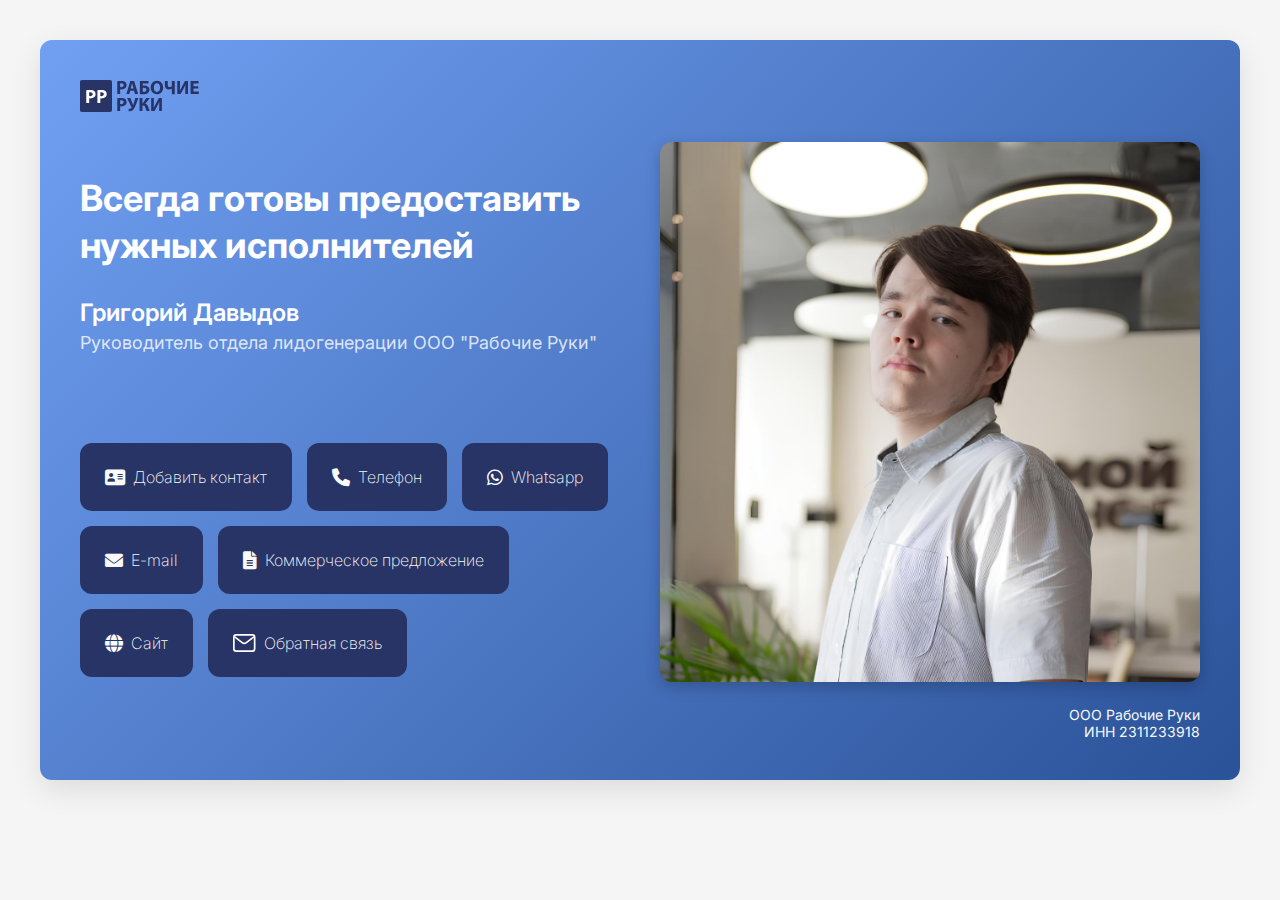
<file: index.html>
<!DOCTYPE html>
<html lang="ru">
<head>
    <meta charset="UTF-8">
    <meta name="viewport" content="width=device-width, initial-scale=1.0">
    <title>Рабочие Руки - Подбор персонала</title>
    <style>
        @import url('https://fonts.googleapis.com/css2?family=Inter:wght@400;600;700&display=swap');
        
        body {
            font-family: 'Inter', sans-serif;
            margin: 0;
            padding: 0;
            color: #fff;
            background-color: #f5f5f5;
        }
        
        .gradient-block {
            background: linear-gradient(135deg, #71a0f3 0%, #2a5298 100%);
            padding: 40px;
            border-radius: 12px;
            box-shadow: 0 10px 30px rgba(0,0,0,0.1);
            position: relative;
            min-height: 500px;
            display: flex;
            flex-direction: column;
            justify-content: space-between;
        }
        
        .header {
            display: flex;
            justify-content: space-between;
            align-items: center;
            margin-bottom: 30px;
        }

        .header img {
            width: 120px;
        }
        
        .content-wrapper {
            display: flex;
            align-items: center;
            gap: 40px;
            flex: 1;
        }
        
        .text-content {
            flex: 1;
        }
        
        .image-content {
            flex: 1;
        }
        
        .image-content img {
            width: 100%;
            border-radius: 12px;
            box-shadow: 0 5px 15px rgba(0,0,0,0.2);
        }
        
        h1 {
            font-weight: 700;
            font-size: 36px;
            margin-bottom: 20px;
            line-height: 1.3;
        }
        
        .contact-person {
            margin: 30px 0;
        }
        
        h2 {
            font-weight: 600;
            font-size: 24px;
            margin: 5px 0;
        }
        
        .position {
            color: rgba(255,255,255,0.8);
            font-size: 18px;
            margin-bottom: 20px;
        }
        
        .contact-buttons {
            display: flex;
            flex-wrap: wrap;
            gap: 15px;
            margin-top: auto;
            padding-top: 60px;
        }
        
        .contact-button {
            display: inline-flex;
            align-items: center;
            padding: 12px 25px;
            background-color: #283466;
            border-radius: 12px;
            text-decoration: none;
            color: #FAFAFA;
            font-weight: 200;
            transition: all 0.3s;
            height: 44px;
        }
        
        .contact-button:hover {
            background-color: #FAFAFA;
            transform: translateY(-2px);
            box-shadow: 0 5px 10px rgba(0,0,0,0.1);
            color: #283466;
            
        }
        
        .contact-button i {
            margin-right: 8px;
            font-size: 18px;
        }
        
        .container {
            max-width: 1200px;
            margin: 40px auto;
            padding: 0 20px;
        }

        .company-info {
            text-align: right;
            margin-top: 20px;
            font-size: 14px;
            color: #FAFAFA;
        }



        @media (max-width: 853px) {
            .gradient-block {
                background: #FAFAFA;
            }

            h1 {
                color: #283466;
            }

            h2 {
                font-size: 20px; /* Уменьшаем размер имени */
                color: #283466;
            }

            .position {
                font-size: 16px; /* Уменьшаем размер должности */
                color: #283466;
            }


        }
        @media (max-width: 768px) {

            .content-wrapper {
                flex-direction: column; /* Меняем направление на колонку */
                gap: 20px; /* Уменьшаем отступ между элементами */
            }

            .image-content {
                order: 1; /* Фотография становится первой */
            }

            .text-content {
                order: 2; /* Текстовое содержимое идет после фотографии */
            }

            h1 {
                display: none;
            }

            .contact-buttons {
                flex-direction: row; /* Кнопки выстраиваются в колонку */
                gap: 10px; /* Уменьшаем отступ между кнопками */
                padding-top: 20px; /* Уменьшаем отступ сверху */
            }

            .contact-button {
                width: 158px; /* Кнопки занимают всю ширину */
                text-align: center; /* Выравниваем текст по центру */
            }            
        }

        @media (max-width: 768px) {
            .contact-button {
                width: 255px;
            }


        }

        @media (max-width: 344px) {
            .contact-button {
                width: 255px;
            }

        }

        @media (max-width: 768px) {
            .contact-button {
                width: 219px;
                text-align: left;
            }
        }




    </style>
    <link rel="stylesheet" href="https://cdnjs.cloudflare.com/ajax/libs/font-awesome/6.0.0-beta3/css/all.min.css">
</head>
<body>
    <div class="container">
        

        <div class="gradient-block">
            <div class="header">
            <img src="logo.svg" alt="Логотип" class="logo">
        </div>
            <div class="content-wrapper">
                <div class="text-content">
                    <h1>Всегда готовы предоставить нужных исполнителей</h1>
                    
                    <div class="contact-person">
                        <h2>Григорий Давыдов</h2>
                        <div class="position">Руководитель отдела лидогенерации ООО "Рабочие Руки"</div>
                    </div>
                    
                    <div class="contact-buttons">
                        <a href="add-c.html" class="contact-button">
                            <i class="fas fa-address-card"></i> Добавить контакт
                        </a>
                        <a href="tel:+79995923952" class="contact-button">
                            <i class="fas fa-phone"></i> Телефон
                        </a>
                        <a href="https://api.whatsapp.com/send?phone=79022879421&text=Здравствуйте" target="_blank" class="contact-button">
                            <i class="fab fa-whatsapp"></i> Whatsapp
                        </a>
                        <a href="mailto:davydov@handswork.net?subject=Вопрос&body=Здравствуйте" class="contact-button">
                            <i class="fas fa-envelope"></i> E-mail
                        </a>
                        <a href="KP.pdf" download target="_blank" class="contact-button">
                            <i class="fas fa-file-alt"></i> Коммерческое предложение
                        </a>
                        <a href="https://rabochie-ruki.ru" class="contact-button">
                            <i class="fas fa-globe"></i> Сайт
                        </a>
                        <a href="os.html" class="contact-button">
                            <img src="sv-e.svg" alt="Лого обратная связь" class="logo" style="height: 18px; margin-right: 8px;"> Обратная связь
                        </a>
                    </div>
                </div>
                
                <div class="image-content">
                    <img src="gr-d.jpg" alt="Григорий Давыдов">
                </div>
            </div>

            <div class="company-info">
            ООО Рабочие Руки<br>
            ИНН 2311233918
        </div>
        </div>
        
    </div>
</body>
</html>
</file>
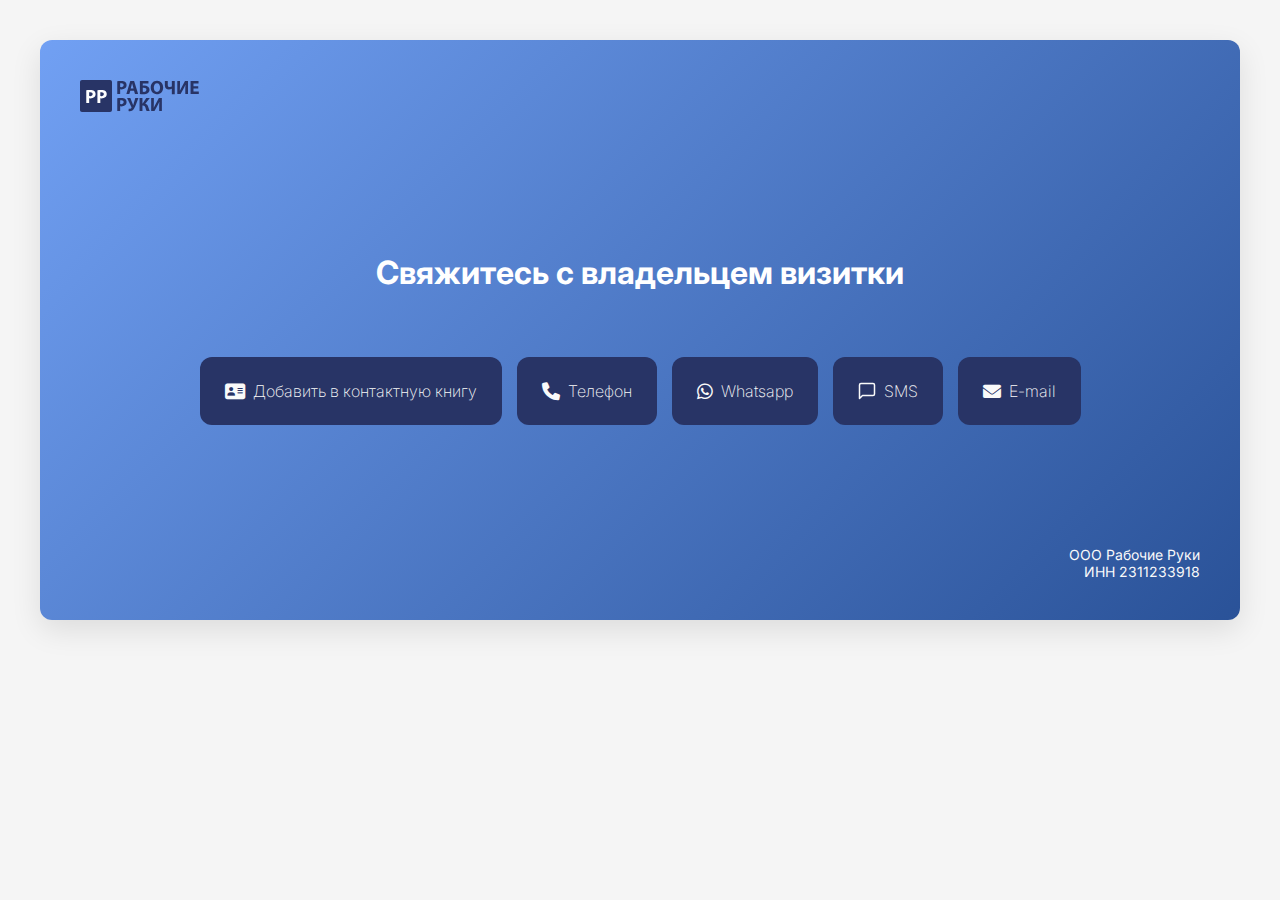
<file: add-c.html>
<!DOCTYPE html>
<html lang="ru">
<head>
    <meta charset="UTF-8">
    <meta name="viewport" content="width=device-width, initial-scale=1.0">
    <title>Рабочие Руки - Подбор персонала</title>
    <style>
        @import url('https://fonts.googleapis.com/css2?family=Inter:wght@400;600;700&display=swap');
        
        body {
            font-family: 'Inter', sans-serif;
            margin: 0;
            padding: 0;
            color: #fff;
            background-color: #f5f5f5;
        }
        
        .gradient-block {
            background: linear-gradient(135deg, #71a0f3 0%, #2a5298 100%);
            padding: 40px;
            border-radius: 12px;
            box-shadow: 0 10px 30px rgba(0,0,0,0.1);
            position: relative;
            min-height: 500px;
            display: flex;
            flex-direction: column;
            justify-content: space-between;
        }
        
        .header {
            display: flex;
            justify-content: space-between;
            align-items: center;
            margin-bottom: 30px;
        }

        .header img {
            width: 120px;
        }
        
        .content-wrapper {
            display: flex;
            align-items: center;
            gap: 40px;
            flex: 1;
        }
        
        .text-content {
            flex: 1;
        }
        
        .image-content {
            flex: 1;
        }
        
        .image-content img {
            width: 100%;
            border-radius: 12px;
            box-shadow: 0 5px 15px rgba(0,0,0,0.2);
        }
        
        h1 {
            font-weight: 700;
            font-size: 36px;
            margin-bottom: 20px;
            line-height: 1.3;
        }
        
        .contact-person {
            margin: 30px 0;
        }
        
        h2 {
            font-weight: 700;
            font-size: 32px;
            margin: 5px 0;
            text-align: center;
        }
        
        .position {
            color: rgba(255,255,255,0.8);
            font-size: 18px;
            margin-bottom: 20px;
        }
        
        .contact-buttons {
            display: flex;
            flex-wrap: wrap;
            gap: 15px;
            margin-top: auto;
            padding-top: 60px;

            justify-content: center; /* Выравнивание по центру по горизонтали */
            align-items: center
        }
        
        .contact-button {
            display: inline-flex;
            align-items: center;
            padding: 12px 25px;
            background-color: #283466;
            border-radius: 12px;
            text-decoration: none;
            color: #FAFAFA;
            font-weight: 200;
            transition: all 0.3s;
            height: 44px;
        }
        
        .contact-button:hover {
            background-color: #FAFAFA;
            transform: translateY(-2px);
            box-shadow: 0 5px 10px rgba(0,0,0,0.1);
            color: #283466;
            
        }
        
        .contact-button i {
            margin-right: 8px;
            font-size: 18px;
        }
        
        .container {
            max-width: 1200px;
            margin: 40px auto;
            padding: 0 20px;
        }

        svg {
            margin-right: 8px;
        }

        .company-info {
            text-align: right;
            margin-top: 20px;
            font-size: 14px;
            color: #FAFAFA;
        }

        @media (max-width: 853px) {
            .gradient-block {
                background: #FAFAFA;
            }

            h1 {
                color: #283466;
            }

            h2 {
                font-size: 20px; /* Уменьшаем размер имени */
                color: #283466;
                text-align: center;
                margin-bottom: 40px;
            }

            .position {
                font-size: 16px; /* Уменьшаем размер должности */
                color: #283466;
            }


        }
        @media (max-width: 768px) {

            .content-wrapper {
                flex-direction: column; /* Меняем направление на колонку */
                gap: 20px; /* Уменьшаем отступ между элементами */
            }

            .image-content {
                order: 1; /* Фотография становится первой */
            }

            .text-content {
                order: 2; /* Текстовое содержимое идет после фотографии */
            }

            h1 {
                display: none;
            }

            .contact-buttons {
                flex-direction: row; /* Кнопки выстраиваются в колонку */
                gap: 10px; /* Уменьшаем отступ между кнопками */
                padding-top: 20px; /* Уменьшаем отступ сверху */
            }

            .contact-button {
                width: 158px; /* Кнопки занимают всю ширину */
                text-align: center; /* Выравниваем текст по центру */
            }            
        }

        @media (max-width: 768px) {
            .contact-button {
                width: 255px;
            }


        }

        @media (max-width: 344px) {
            .contact-button {
                width: 255px;
            }

        }

        @media (max-width: 768px) {
            .contact-button {
                width: 219px;
                text-align: left;
            }
        }




    </style>
    <link rel="stylesheet" href="https://cdnjs.cloudflare.com/ajax/libs/font-awesome/6.0.0-beta3/css/all.min.css">
</head>
<body>
    <div class="container">
        

        <div class="gradient-block">
            <div class="header">
            <a href="index.html"><img src="logo.svg" alt="Логотип" class="logo"></a>
            </div>
            <div class="content-wrapper">
                <div class="text-content">
                    <h2>Свяжитесь с владельцем визитки</h2>
                    <div class="contact-buttons">
                        
                        <a href="https://kltrna.github.io/bcard1/contact.vcf" download="contact.vcf" class="contact-button">
                            <i class="fas fa-address-card"></i> Добавить в контактную книгу
                        </a>
                        <a href="tel:+79995923952" class="contact-button">
                            <i class="fas fa-phone"></i> Телефон
                        </a>                        
                        <a href="https://api.whatsapp.com/send?phone=79022879421&text=Здравствуйте" target="_blank" class="contact-button">
                            <i class="fab fa-whatsapp"></i> Whatsapp
                        </a>
                        <a href="sms:+79991234567?body=Здравствуйте!%20Хочу%20узнать%20подробнее%20о%20ваших%20услугах." target="_blank" class="contact-button">
                            <svg width="18" height="18" viewBox="0 0 24 24" fill="none" xmlns="http://www.w3.org/2000/svg">
                                <path d="M20 2H4C2.9 2 2 2.9 2 4V22L6 18H20C21.1 18 22 17.1 22 16V4C22 2.9 21.1 2 20 2Z" stroke="#FAFAFA" stroke-width="2" stroke-linecap="round" stroke-linejoin="round"/>
                            </svg> SMS
                        </a>
                        <a href="mailto:davydov@handswork.net?subject=Вопрос&body=Здравствуйте" class="contact-button">
                            <i class="fas fa-envelope"></i> E-mail
                        </a>
                    </div>
                </div>

                
                
        
            </div>
            <div class="company-info">
                ООО Рабочие Руки<br>
                ИНН 2311233918
            </div>
        </div>

        
    </div>
</body>
</html>
</file>
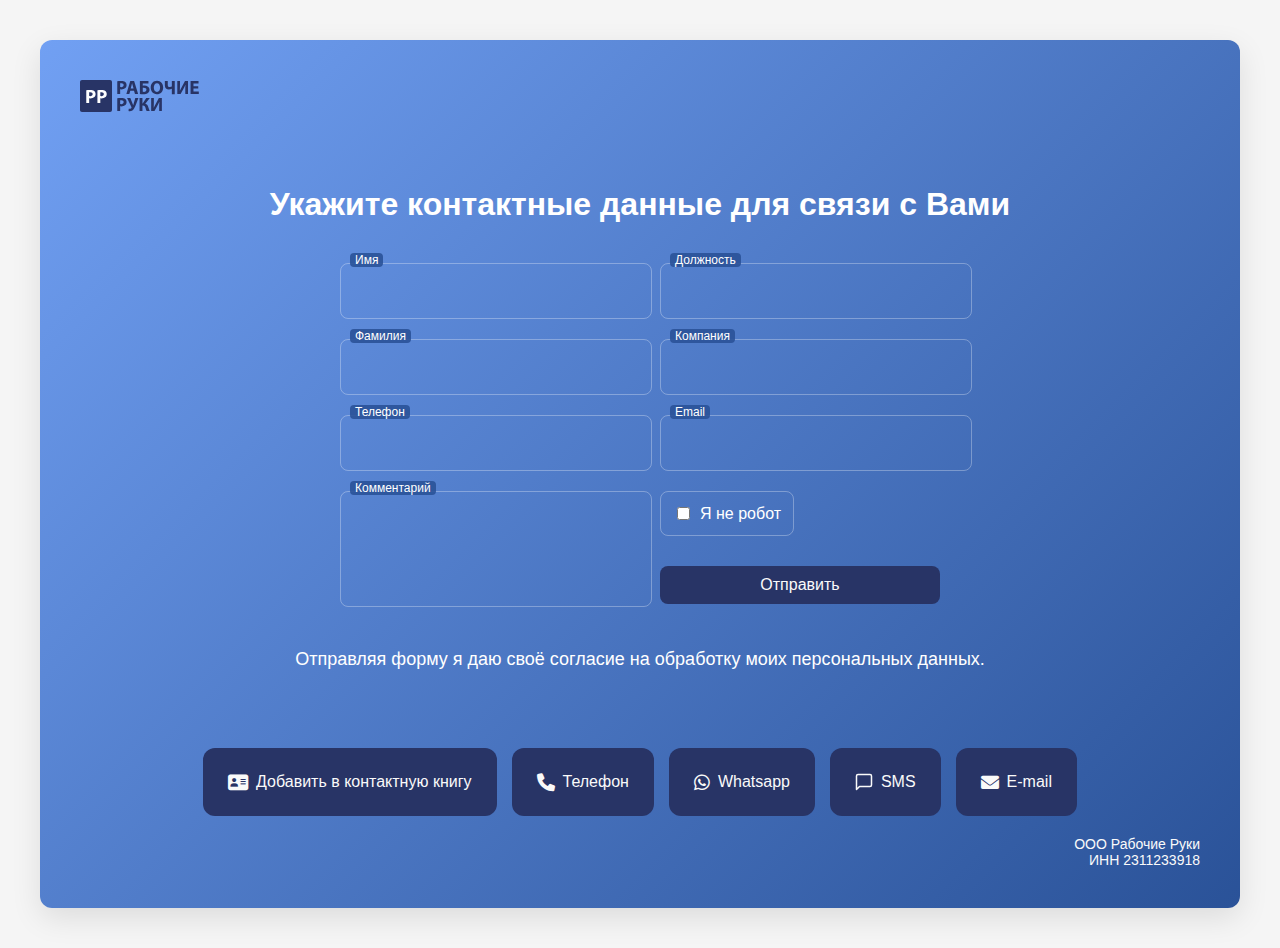
<file: os.html>
<!DOCTYPE html>
<html lang="ru">
<head>

    <meta charset="UTF-8">
    <meta name="viewport" content="width=device-width, initial-scale=1.0">
    <link rel="stylesheet" href="style.css">
    <title>Рабочие Руки - Подбор персонала</title>
    <style>
        body {
  font-family: "Inter", sans-serif;
  margin: 0;
  padding: 0;
  color: #fff;
  background-color: #f5f5f5;
}

.gradient-block {
  background: linear-gradient(135deg, #71a0f3 0%, #2a5298 100%);
  padding: 40px;
  border-radius: 12px;
  box-shadow: 0 10px 30px rgba(0, 0, 0, 0.1);
  position: relative;
  min-height: 500px;
  display: flex;
  flex-direction: column;
  justify-content: space-between;
}

.header {
  display: flex;
  justify-content: space-between;
  align-items: center;
  margin-bottom: 30px;
}

.header img {
  width: 120px;
}

.content-wrapper {
  display: flex;
  align-items: center;
  gap: 40px;
  flex: 1;
}

.text-content {
  flex: 1;
}

h1 {
  font-weight: 700;
  font-size: 32px;
  margin: 40px 0;
  text-align: center;
}

.position {
  color: rgba(255, 255, 255, 0.8);
  font-size: 18px;
  margin-bottom: 20px;
}

.contact-buttons {
  display: flex;
  flex-wrap: wrap;
  gap: 15px;
  margin-top: auto;
  padding-top: 60px;

  justify-content: center; /* Выравнивание по центру по горизонтали */
  align-items: center;
}

.contact-button {
  display: inline-flex;
  align-items: center;
  padding: 12px 25px;
  background-color: #283466;
  border-radius: 12px;
  text-decoration: none;
  color: #fafafa;
  font-weight: 200;
  transition: all 0.3s;
  height: 44px;
}

.contact-button:hover {
  background-color: #fafafa;
  transform: translateY(-2px);
  box-shadow: 0 5px 10px rgba(0, 0, 0, 0.1);
  color: #283466;
}

.contact-button i {
  margin-right: 8px;
  font-size: 18px;
}

.container {
  max-width: 1200px;
  margin: 40px auto;
  padding: 0 20px;
}

svg {
  margin-right: 8px;
}

.form-container {
  background-color: rgba(255, 255, 255, 0.1); /* Полупрозрачный белый фон */
  padding: 30px;
  border-radius: 12px;
  backdrop-filter: blur(5px); /* Эффект размытия фона */
  border: 1px solid rgba(255, 255, 255, 0.2); /* Тонкая светлая граница */
  box-shadow: 0 8px 32px rgba(0, 0, 0, 0.1);
}

.form-header {
  text-align: center;
  margin-bottom: 20px;
  color: #fff;
}
/* Основные стили формы */
.form-columns {
  display: flex;
  justify-content: center; /* Выравнивание по центру */
  gap: 40px;
  max-width: 600px; /* Ограничение ширины формы */
  margin: 0 auto; /* Центрирование контейнера */
}

.form-column {
  flex: 1;
  display: flex;
  flex-direction: column;
  align-items: flex-start; /* Выравнивание элементов по левому краю */
}

.form-group {
  margin-bottom: 20px;
  position: relative;
  width: 100%; /* Полная ширина внутри колонки */
}

.form-group input,
.form-group textarea {
  width: 100%;
  padding: 12px 15px;
  border: 1px solid rgba(255, 255, 255, 0.3); /* Светлая граница */
  border-radius: 8px;
  background-color: transparent; /* Прозрачный фон */
  color: #fff;
  font-size: 16px;
  resize: none;
  transition: all 0.3s ease;
}

.form-group input {
  height: 30px;
}

.form-group textarea {
  height: 90px;
}

.form-group label {
  position: absolute;
  top: 12px;
  left: 15px;
  color: rgba(255, 255, 255, 0.7);
  font-size: 16px;
  transition: all 0.3s ease;
  pointer-events: none;
}

.form-group input:focus + label,
.form-group textarea:focus + label,
.form-group input:valid + label,
.form-group textarea:valid + label {
  border-color: #71a0f3; /* Голубая граница при фокусе */
  outline: none;
  box-shadow: 0 0 0 2px rgba(113, 160, 243, 0.2);
}

.form-group input:focus + label,
.form-group textarea:focus + label,
.form-group input:not(:placeholder-shown) + label,
.form-group textarea:not(:placeholder-shown) + label {
  top: -10px;
  left: 10px;
  font-size: 12px;
  background-color: rgba(42, 82, 152, 0.9);
  padding: 0 5px;
  color: #fff;
  border-radius: 4px;
}

.captcha {
  display: flex;
  align-items: center;
  padding: 12px;
  border: 1px solid rgba(255, 255, 255, 0.3);
  border-radius: 8px;
  margin-bottom: 20px;
  background-color: transparent;
}

.submit-button {
  margin-top: 10px;
  padding: 10px 20px;
  background-color: #283466;
  color: #fafafa;
  border: none;
  border-radius: 8px;
  cursor: pointer;
  font-size: 16px;
  width: 100%;
}

.submit-button:hover {
  transform: translateY(-2px);
  box-shadow: 0 4px 12px rgba(113, 160, 243, 0.3);
}

.captcha input[type="checkbox"] {
  margin-right: 10px;
}

.additional-links {
  display: flex;
  justify-content: center;
  gap: 15px;
  margin-top: 20px;
}

.additional-link {
  display: inline-flex;
  align-items: center;
  padding: 12px 25px;
  background-color: #283466;
  border-radius: 8px;
  text-decoration: none;
  color: #fafafa;
  font-weight: 200;
  transition: all 0.3s;
}

.additional-link i {
  margin-right: 8px;
  font-size: 18px;
}

.additional-link:hover {
  background-color: #fafafa;
  transform: translateY(-2px);
  box-shadow: 0 5px 10px rgba(0, 0, 0, 0.1);
  color: #283466;
}

.checkbox-group {
  margin-top: 20px;
}

.checkbox-item {
  display: flex;
  align-items: center;
  margin-bottom: 10px;
}

.checkbox-item input {
  margin-right: 10px;
}

.company-info {
  text-align: right;
  margin-top: 20px;
  font-size: 14px;
  color: #fafafa;
}

@media (max-width: 853px) {
  h1 {
    color: #283466;
  }

  h2 {
    font-size: 20px;
    color: #283466;
    text-align: center;
    margin-bottom: 40px;
  }

  .position {
    font-size: 16px;
    color: #283466;
  }
  .soglasie {
    color: #283466;
  }
}

@media (max-width: 650px) {
  .content-wrapper {
    flex-direction: column;
    gap: 20px;
  }

  .image-content {
    order: 1;
  }

  .text-content {
    order: 2;
  }

  h1 {
    display: none;
  }

  .form-columns {
    display: flex;
    flex-direction: column;
    gap: 20px;
  }

  .contact-buttons {
    flex-direction: row;
    gap: 10px;
    padding-top: 20px;
  }

  .contact-button {
    width: 158px;
    text-align: center;
  }

  .form-column {
    width: 100%;
  }

  .form-container {
    padding: 20px;
  }

  .form-group input,
  .form-group textarea {
    padding: 10px 12px;
  }

  .submit-button {
    padding: 12px;
  }
}

@media (max-width: 375px) {
  .form-group input,
  .form-group textarea {
    width: 260px;
  }
}

.soglasie {
  font-size: 18px;
  font-weight: 400;
  text-align: center;
}

    </style>
    <link rel="stylesheet" href="https://cdnjs.cloudflare.com/ajax/libs/font-awesome/6.0.0-beta3/css/all.min.css">
</head>
<body>
    <div class="container">
        

        <div class="gradient-block">
            <div class="header">
                <a href="index.html"><img src="logo.svg" alt="Логотип" class="logo"></a>
            </div>
            <div class="content-wrapper">
                <div class="text-content">
                    <h1>Укажите контактные данные для связи с Вами</h1>
                    
                    <form action="#" method="POST">
                        <div class="form-columns">
                            <div class="form-column">
                                <div class="form-group">
                                    <input type="text" id="first-name" name="first-name" required>
                                    <label for="first-name">Имя</label>
                                </div>
                                <div class="form-group">
                                    <input type="text" id="last-name" name="last-name" required>
                                    <label for="last-name">Фамилия</label>
                                </div>
                                <div class="form-group">
                                    <input type="tel" id="phone" name="phone" required>
                                    <label for="phone">Телефон</label>
                                </div>
                                <div class="form-group">
                                    <textarea id="comment" name="comment" rows="4" required></textarea>
                                    <label for="comment">Комментарий</label>
                                </div>
                            </div>
                            <div class="form-column">
                                
                                <div class="form-group">
                                    <input type="text" id="position" name="position" required>
                                    <label for="position">Должность</label>
                                </div>
                                <div class="form-group">
                                    <input type="text" id="company" name="company" required>
                                    <label for="company">Компания</label>
                                </div>
                                
                                <div class="form-group">
                                    <input type="email" id="email" name="email" required>
                                    <label for="email">Email</label>
                                </div>                                
                                <div class="captcha">
                                    <input type="checkbox" id="captcha" name="captcha" required>
                                    <label for="captcha">Я не робот</label>
                                </div>
                                <button type="submit" class="submit-button">Отправить</button>
                            </div>
                        </div>
                    </form>

                    <p class="soglasie">Отправляя форму я даю своё согласие 
                        на обработку моих персональных данных.</p>
                    
                    <div class="contact-buttons">
                        <a href="#" class="contact-button">
                            <i class="fas fa-address-card"></i> Добавить в контактную книгу
                        </a>
                        <a href="tel:+79995923952" class="contact-button">
                            <i class="fas fa-phone"></i> Телефон
                        </a>                      
                        <a href="https://wa.me/79022879421" class="contact-button">
                            <i class="fab fa-whatsapp"></i> Whatsapp
                        </a>
                        <a href="sms:+79995923952?body=Здравствуйте!%20Хочу%20узнать%20подробнее%20о%20ваших%20услугах." class="contact-button">
                            <svg width="18" height="18" viewBox="0 0 24 24" fill="none" xmlns="http://www.w3.org/2000/svg">
                                <path d="M20 2H4C2.9 2 2 2.9 2 4V22L6 18H20C21.1 18 22 17.1 22 16V4C22 2.9 21.1 2 20 2Z" stroke="#FAFAFA" stroke-width="2" stroke-linecap="round" stroke-linejoin="round"/>
                            </svg> SMS
                        </a>
                        <a href="mailto:davydov@handswork.net" class="contact-button">
                            <i class="fas fa-envelope"></i> E-mail
                        </a>
                    </div>

                    <div class="company-info">
                        ООО Рабочие Руки<br>
                        ИНН 2311233918
                    </div>
                </div>
            </div>
        </div>
    </div>
</body>
</html>
</file>
<file: style.css>
body {
  font-family: "Inter", sans-serif;
  margin: 0;
  padding: 0;
  color: #fff;
  background-color: #f5f5f5;
}

.gradient-block {
  background: linear-gradient(135deg, #71a0f3 0%, #2a5298 100%);
  padding: 40px;
  border-radius: 12px;
  box-shadow: 0 10px 30px rgba(0, 0, 0, 0.1);
  position: relative;
  min-height: 500px;
  display: flex;
  flex-direction: column;
  justify-content: space-between;
}

.header {
  display: flex;
  justify-content: space-between;
  align-items: center;
  margin-bottom: 30px;
}

.header img {
  width: 120px;
}

.content-wrapper {
  display: flex;
  align-items: center;
  gap: 40px;
  flex: 1;
}

.text-content {
  flex: 1;
}

h1 {
  font-weight: 700;
  font-size: 32px;
  margin: 40px 0;
  text-align: center;
}

.position {
  color: rgba(255, 255, 255, 0.8);
  font-size: 18px;
  margin-bottom: 20px;
}

.contact-buttons {
  display: flex;
  flex-wrap: wrap;
  gap: 15px;
  margin-top: auto;
  padding-top: 60px;

  justify-content: center; /* Выравнивание по центру по горизонтали */
  align-items: center;
}

.contact-button {
  display: inline-flex;
  align-items: center;
  padding: 12px 25px;
  background-color: #283466;
  border-radius: 12px;
  text-decoration: none;
  color: #fafafa;
  font-weight: 200;
  transition: all 0.3s;
  height: 44px;
}

.contact-button:hover {
  background-color: #fafafa;
  transform: translateY(-2px);
  box-shadow: 0 5px 10px rgba(0, 0, 0, 0.1);
  color: #283466;
}

.contact-button i {
  margin-right: 8px;
  font-size: 18px;
}

.container {
  max-width: 1200px;
  margin: 40px auto;
  padding: 0 20px;
}

svg {
  margin-right: 8px;
}

.form-container {
  background-color: rgba(255, 255, 255, 0.1); /* Полупрозрачный белый фон */
  padding: 30px;
  border-radius: 12px;
  backdrop-filter: blur(5px); /* Эффект размытия фона */
  border: 1px solid rgba(255, 255, 255, 0.2); /* Тонкая светлая граница */
  box-shadow: 0 8px 32px rgba(0, 0, 0, 0.1);
}

.form-header {
  text-align: center;
  margin-bottom: 20px;
  color: #fff;
}
/* Основные стили формы */
.form-columns {
  display: flex;
  justify-content: center; /* Выравнивание по центру */
  gap: 40px;
  max-width: 600px; /* Ограничение ширины формы */
  margin: 0 auto; /* Центрирование контейнера */
}

.form-column {
  flex: 1;
  display: flex;
  flex-direction: column;
  align-items: flex-start; /* Выравнивание элементов по левому краю */
}

.form-group {
  margin-bottom: 20px;
  position: relative;
  width: 100%; /* Полная ширина внутри колонки */
}

.form-group input,
.form-group textarea {
  width: 100%;
  padding: 12px 15px;
  border: 1px solid rgba(255, 255, 255, 0.3); /* Светлая граница */
  border-radius: 8px;
  background-color: transparent; /* Прозрачный фон */
  color: #fff;
  font-size: 16px;
  resize: none;
  transition: all 0.3s ease;
}

.form-group input {
  height: 30px;
}

.form-group textarea {
  height: 90px;
}

.form-group label {
  position: absolute;
  top: 12px;
  left: 15px;
  color: rgba(255, 255, 255, 0.7);
  font-size: 16px;
  transition: all 0.3s ease;
  pointer-events: none;
}

.form-group input:focus + label,
.form-group textarea:focus + label,
.form-group input:valid + label,
.form-group textarea:valid + label {
  border-color: #71a0f3; /* Голубая граница при фокусе */
  outline: none;
  box-shadow: 0 0 0 2px rgba(113, 160, 243, 0.2);
}

.form-group input:focus + label,
.form-group textarea:focus + label,
.form-group input:not(:placeholder-shown) + label,
.form-group textarea:not(:placeholder-shown) + label {
  top: -10px;
  left: 10px;
  font-size: 12px;
  background-color: rgba(42, 82, 152, 0.9);
  padding: 0 5px;
  color: #fff;
  border-radius: 4px;
}

.captcha {
  display: flex;
  align-items: center;
  padding: 12px;
  border: 1px solid rgba(255, 255, 255, 0.3);
  border-radius: 8px;
  margin-bottom: 20px;
  background-color: transparent;
}

.submit-button {
  margin-top: 10px;
  padding: 10px 20px;
  background-color: #283466;
  color: #fafafa;
  border: none;
  border-radius: 8px;
  cursor: pointer;
  font-size: 16px;
  width: 100%;
}

.submit-button:hover {
  transform: translateY(-2px);
  box-shadow: 0 4px 12px rgba(113, 160, 243, 0.3);
}

.captcha input[type="checkbox"] {
  margin-right: 10px;
}

.additional-links {
  display: flex;
  justify-content: center;
  gap: 15px;
  margin-top: 20px;
}

.additional-link {
  display: inline-flex;
  align-items: center;
  padding: 12px 25px;
  background-color: #283466;
  border-radius: 8px;
  text-decoration: none;
  color: #fafafa;
  font-weight: 200;
  transition: all 0.3s;
}

.additional-link i {
  margin-right: 8px;
  font-size: 18px;
}

.additional-link:hover {
  background-color: #fafafa;
  transform: translateY(-2px);
  box-shadow: 0 5px 10px rgba(0, 0, 0, 0.1);
  color: #283466;
}

.checkbox-group {
  margin-top: 20px;
}

.checkbox-item {
  display: flex;
  align-items: center;
  margin-bottom: 10px;
}

.checkbox-item input {
  margin-right: 10px;
}

.company-info {
  text-align: right;
  margin-top: 20px;
  font-size: 14px;
  color: #fafafa;
}

@media (max-width: 853px) {
  h1 {
    color: #283466;
  }

  h2 {
    font-size: 20px;
    color: #283466;
    text-align: center;
    margin-bottom: 40px;
  }

  .position {
    font-size: 16px;
    color: #283466;
  }
  .soglasie {
    color: #283466;
  }
}

@media (max-width: 650px) {
  .content-wrapper {
    flex-direction: column;
    gap: 20px;
  }

  .image-content {
    order: 1;
  }

  .text-content {
    order: 2;
  }

  h1 {
    display: none;
  }

  .form-columns {
    display: flex;
    flex-direction: column;
    gap: 20px;
  }

  .contact-buttons {
    flex-direction: row;
    gap: 10px;
    padding-top: 20px;
  }

  .contact-button {
    width: 158px;
    text-align: center;
  }

  .form-column {
    width: 100%;
  }

  .form-container {
    padding: 20px;
  }

  .form-group input,
  .form-group textarea {
    padding: 10px 12px;
  }

  .submit-button {
    padding: 12px;
  }
}

@media (max-width: 375px) {
  .form-group input,
  .form-group textarea {
    width: 260px;
  }
}

.soglasie {
  font-size: 18px;
  font-weight: 400;
  text-align: center;
}
</file>
